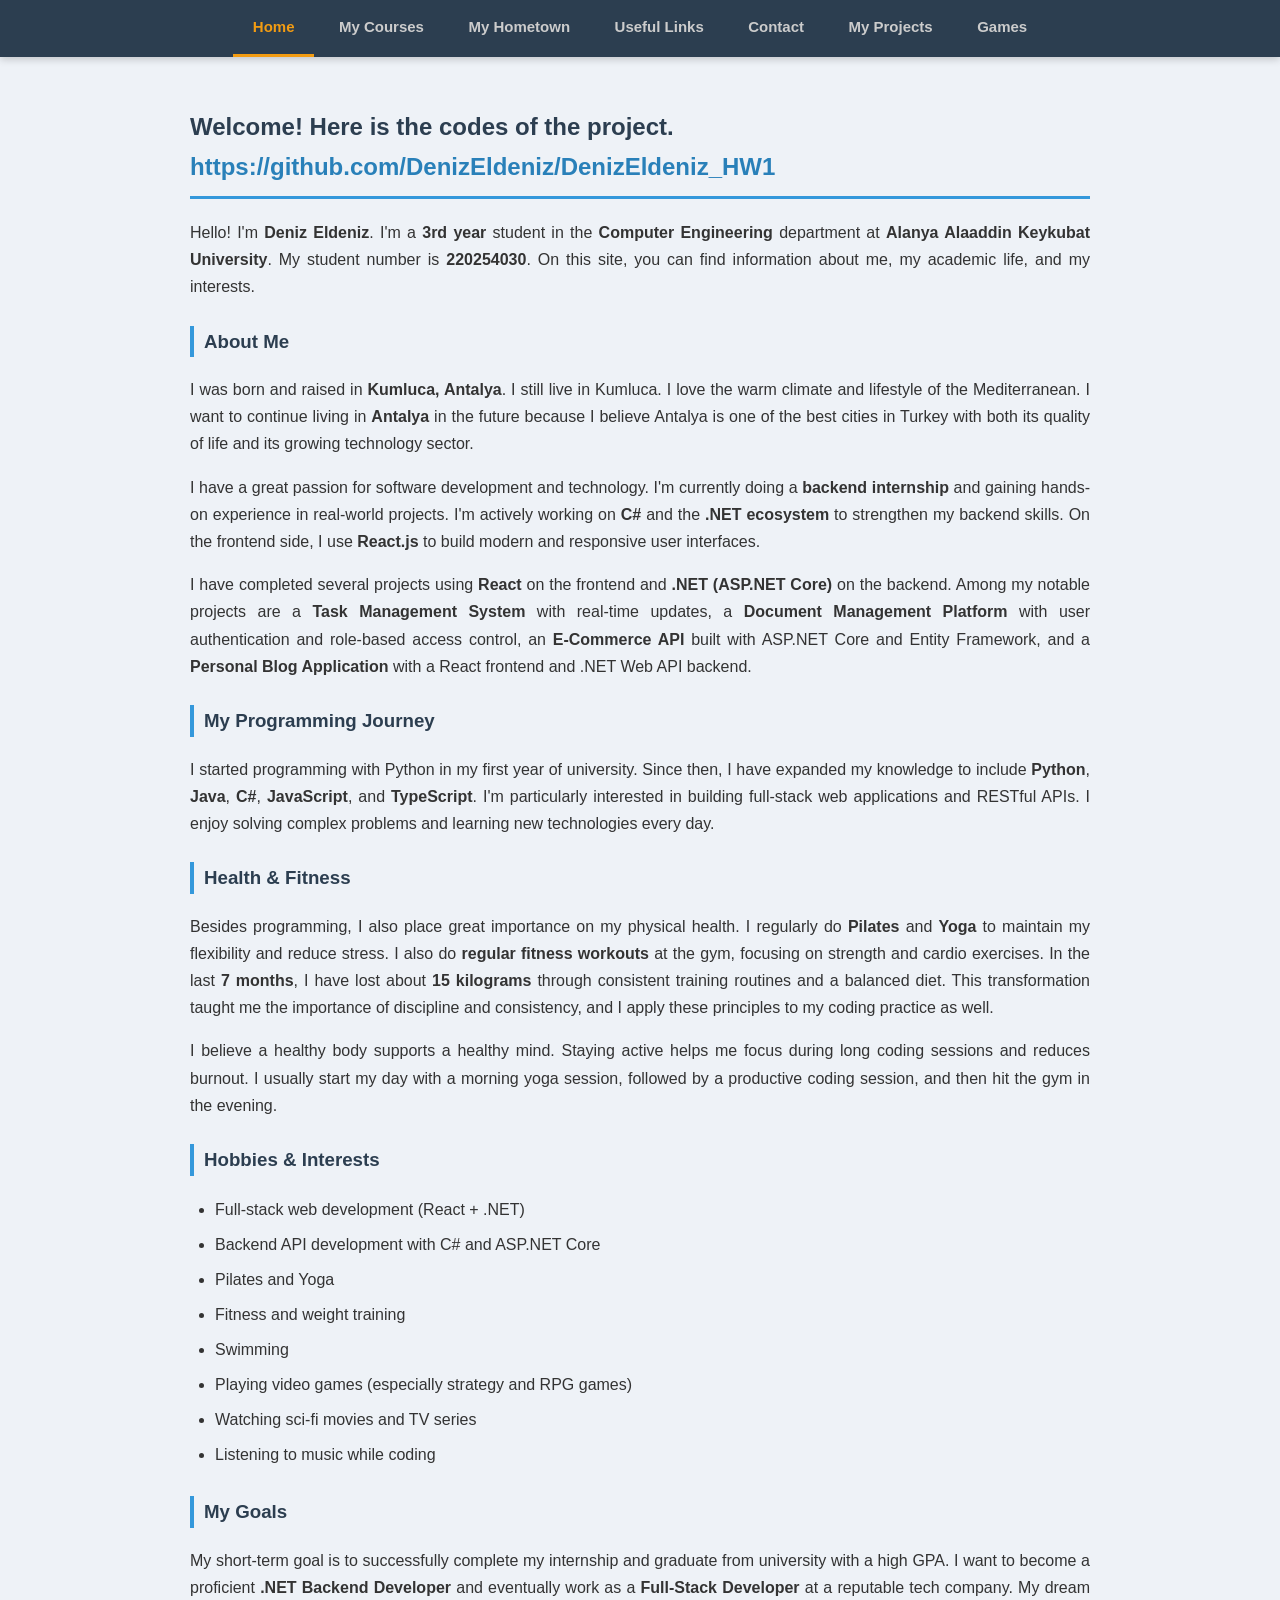
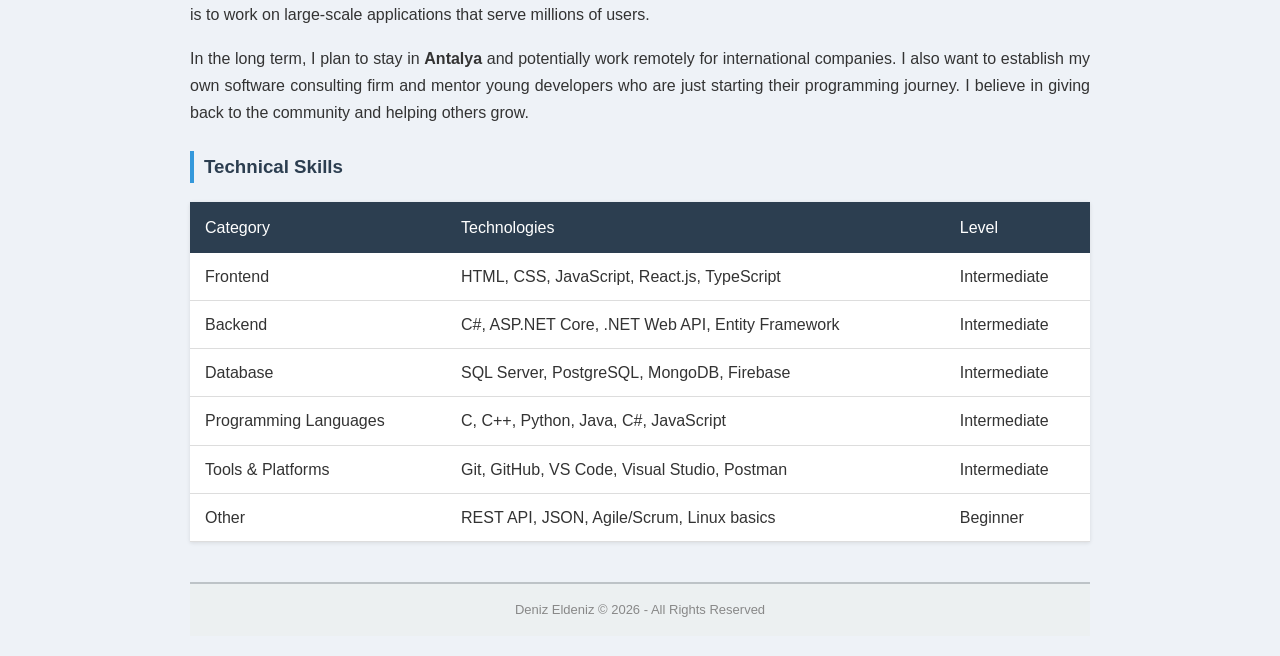
<file: index.htm>
<!DOCTYPE html>
<html lang="en">

<head>
    <meta charset="UTF-8">
    <title>Deniz Eldeniz</title>
    <link rel="stylesheet" href="style.css">
</head>

<body>

    <!-- Navigation Menu -->
    <div class="nav">
        <span class="active">Home</span>
        <a href="courses.htm">My Courses</a>
        <a href="myhometown.htm">My Hometown</a>
        <a href="usefullinks.htm">Useful Links</a>
        <a href="contactme.htm">Contact</a>
        <a href="projects.htm">My Projects</a>
        <a href="games.htm">Games</a>
    </div>

    <div class="container">

        <h2>Welcome! Here is the codes of the project. <a href="https://github.com/DenizEldeniz/DenizEldeniz_HW1" target="_blank">https://github.com/DenizEldeniz/DenizEldeniz_HW1</a> </h2>

        <p>
            Hello! I'm <b>Deniz Eldeniz</b>. I'm a <b>3rd year</b> student in the
            <b>Computer Engineering</b> department at <b>Alanya Alaaddin Keykubat University</b>.
            My student number is <b>220254030</b>.
            On this site, you can find information about me, my academic life, and my interests.
        </p>

        <h3>About Me</h3>
        <p>
            I was born and raised in <b>Kumluca, Antalya</b>. I still live in Kumluca.
            I love the warm climate and lifestyle of the Mediterranean. I want to continue
            living in <b>Antalya</b> in the future because I believe Antalya is one of the best
            cities in Turkey with both its quality of life and its growing technology sector.
        </p>
        <p>
            I have a great passion for software development and technology. I'm currently doing a
            <b>backend internship</b> and gaining hands-on experience in real-world projects. I'm
            actively working on <b>C#</b> and the <b>.NET ecosystem</b> to strengthen my backend skills.
            On the frontend side, I use <b>React.js</b> to build modern and responsive user interfaces.
        </p>
        <p>
            I have completed several projects using <b>React</b> on the frontend and <b>.NET (ASP.NET Core)</b>
            on the backend. Among my notable projects are a <b>Task Management System</b> with real-time updates,
            a <b>Document Management Platform</b> with user authentication and role-based access control,
            an <b>E-Commerce API</b> built with ASP.NET Core and Entity Framework, and
            a <b>Personal Blog Application</b> with a React frontend and .NET Web API backend.
        </p>

        <h3>My Programming Journey</h3>
        <p>
            I started programming with Python in my first year of university. Since then,
            I have expanded my knowledge to include <b>Python</b>, <b>Java</b>, <b>C#</b>,
            <b>JavaScript</b>, and <b>TypeScript</b>. I'm particularly interested in building
            full-stack web applications and RESTful APIs. I enjoy solving complex problems and
            learning new technologies every day.
        </p>

        <h3>Health & Fitness</h3>
        <p>
            Besides programming, I also place great importance on my physical health. I regularly
            do <b>Pilates</b> and <b>Yoga</b> to maintain my flexibility and reduce stress. I also
            do <b>regular fitness workouts</b> at the gym, focusing on strength and cardio exercises.
            In the last <b>7 months</b>, I have lost about <b>15 kilograms</b> through consistent
            training routines and a balanced diet. This transformation taught me the importance of
            discipline and consistency, and I apply these principles to my coding practice as well.
        </p>
        <p>
            I believe a healthy body supports a healthy mind. Staying active helps me focus during
            long coding sessions and reduces burnout. I usually start my day with a morning yoga
            session, followed by a productive coding session, and then hit the gym in the evening.
        </p>

        <h3>Hobbies & Interests</h3>
        <ul>
            <li>Full-stack web development (React + .NET)</li>
            <li>Backend API development with C# and ASP.NET Core</li>
            <li>Pilates and Yoga</li>
            <li>Fitness and weight training</li>
            <li>Swimming</li>
            <li>Playing video games (especially strategy and RPG games)</li>
            <li>Watching sci-fi movies and TV series</li>
            <li>Listening to music while coding</li>
        </ul>

        <h3>My Goals</h3>
        <p>
            My short-term goal is to successfully complete my internship and graduate from
            university with a high GPA. I want to become a proficient <b>.NET Backend Developer</b>
            and eventually work as a <b>Full-Stack Developer</b> at a reputable tech company. My dream
            is to work on large-scale applications that serve millions of users.
        </p>
        <p>
            In the long term, I plan to stay in <b>Antalya</b> and potentially work remotely for
            international companies. I also want to establish my own software consulting firm and
            mentor young developers who are just starting their programming journey. I believe in
            giving back to the community and helping others grow.
        </p>

        <h3>Technical Skills</h3>
        <table>
            <tr>
                <th>Category</th>
                <th>Technologies</th>
                <th>Level</th>
            </tr>
            <tr>
                <td>Frontend</td>
                <td>HTML, CSS, JavaScript, React.js, TypeScript</td>
                <td>Intermediate</td>
            </tr>
            <tr>
                <td>Backend</td>
                <td>C#, ASP.NET Core, .NET Web API, Entity Framework</td>
                <td>Intermediate</td>
            </tr>
            <tr>
                <td>Database</td>
                <td>SQL Server, PostgreSQL, MongoDB, Firebase</td>
                <td>Intermediate</td>
            </tr>
            <tr>
                <td>Programming Languages</td>
                <td>C, C++, Python, Java, C#, JavaScript</td>
                <td>Intermediate</td>
            </tr>
            <tr>
                <td>Tools & Platforms</td>
                <td>Git, GitHub, VS Code, Visual Studio, Postman</td>
                <td>Intermediate</td>
            </tr>
            <tr>
                <td>Other</td>
                <td>REST API, JSON, Agile/Scrum, Linux basics</td>
                <td>Beginner</td>
            </tr>
        </table>

        <div class="footer">Deniz Eldeniz &copy; 2026 - All Rights Reserved</div>

    </div>

</body>

</html>
</file>
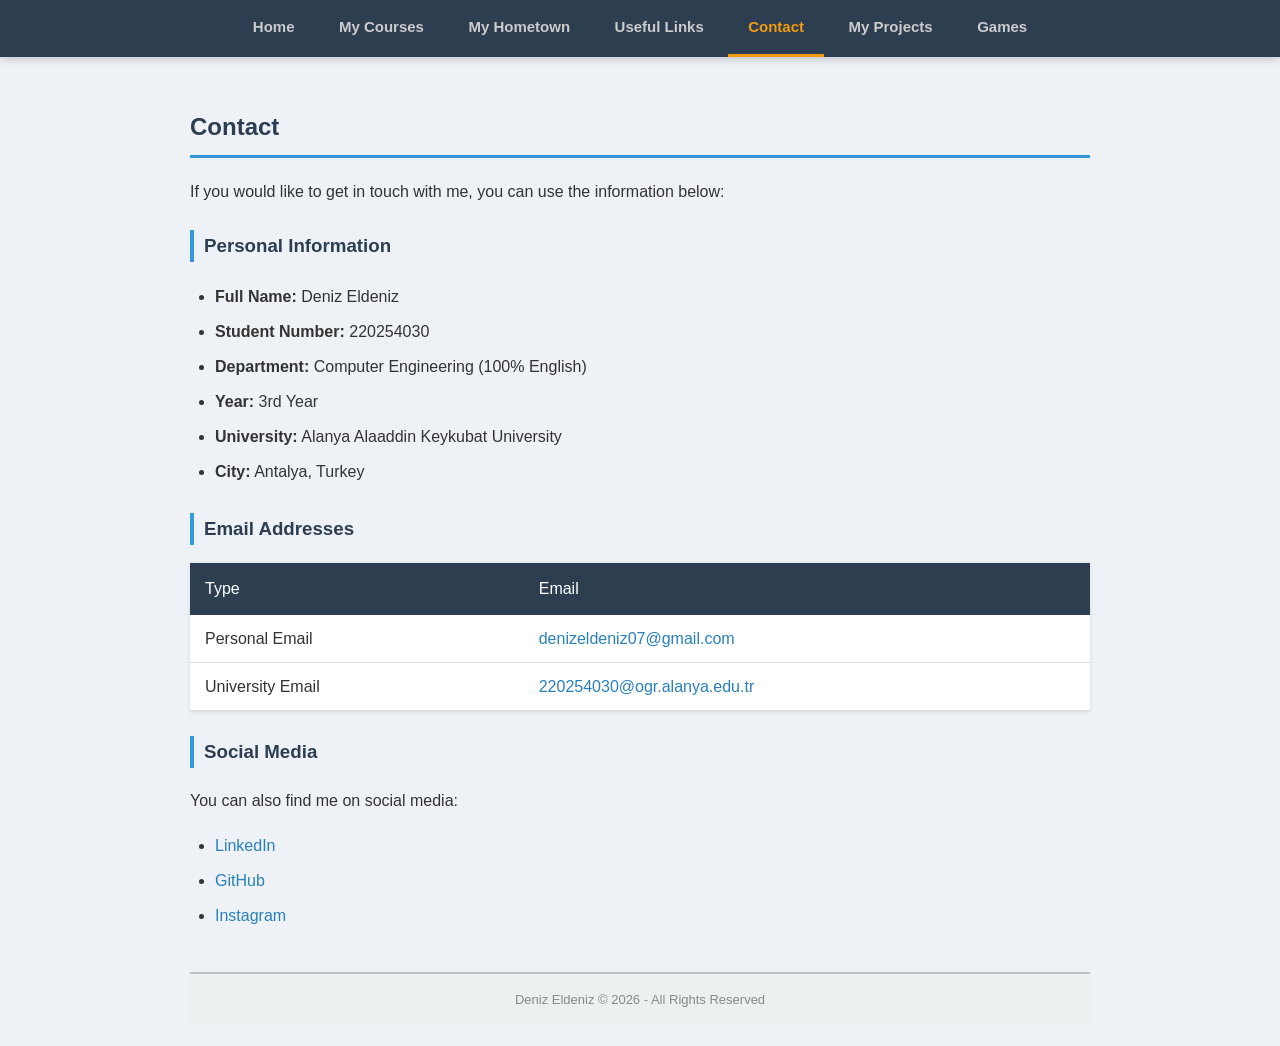
<file: contactme.htm>
<!DOCTYPE html>
<html lang="en">

<head>
    <meta charset="UTF-8">
    <title>Deniz Eldeniz - Personal Website</title>
    <link rel="stylesheet" href="style.css">
</head>

<body>

    <!-- Navigation Menu -->
    <div class="nav">
        <a href="index.htm">Home</a>
        <a href="courses.htm">My Courses</a>
        <a href="myhometown.htm">My Hometown</a>
        <a href="usefullinks.htm">Useful Links</a>
        <span class="active">Contact</span>
        <a href="projects.htm">My Projects</a>
        <a href="games.htm">Games</a>
    </div>

    <div class="container">

        <h2>Contact</h2>

        <p>If you would like to get in touch with me, you can use the information below:</p>
        <h3>Personal Information</h3>
        <ul>
            <li><b>Full Name:</b> Deniz Eldeniz</li>
            <li><b>Student Number:</b> 220254030</li>
            <li><b>Department:</b> Computer Engineering (100% English)</li>
            <li><b>Year:</b> 3rd Year</li>
            <li><b>University:</b> Alanya Alaaddin Keykubat University</li>
            <li><b>City:</b> Antalya, Turkey</li>
        </ul>

        <h3>Email Addresses</h3>
        <table>
            <tr>
                <th>Type</th>
                <th>Email</th>
            </tr>
            <tr>
                <td>Personal Email</td>
                <td><a href="mailto:denizeldeniz07@gmail.com">denizeldeniz07@gmail.com</a></td>
            </tr>
            <tr>
                <td>University Email</td>
                <td><a href="mailto:220254030@ogr.alanya.edu.tr">220254030@ogr.alanya.edu.tr</a></td>
            </tr>
        </table>


        <h3>Social Media</h3>
        <p>You can also find me on social media:</p>
        <ul>
            <li><a href="https://www.linkedin.com/in/denizeldeniz/" target="_blank">LinkedIn</a></li>
            <li><a href="https://github.com/DenizEldeniz" target="_blank">GitHub</a></li>
            <li><a href="https://www.instagram.com/deldenizx/" target="_blank">Instagram</a></li>
        </ul>

        <div class="footer">Deniz Eldeniz &copy; 2026 - All Rights Reserved</div>

    </div>

</body>

</html>
</file>
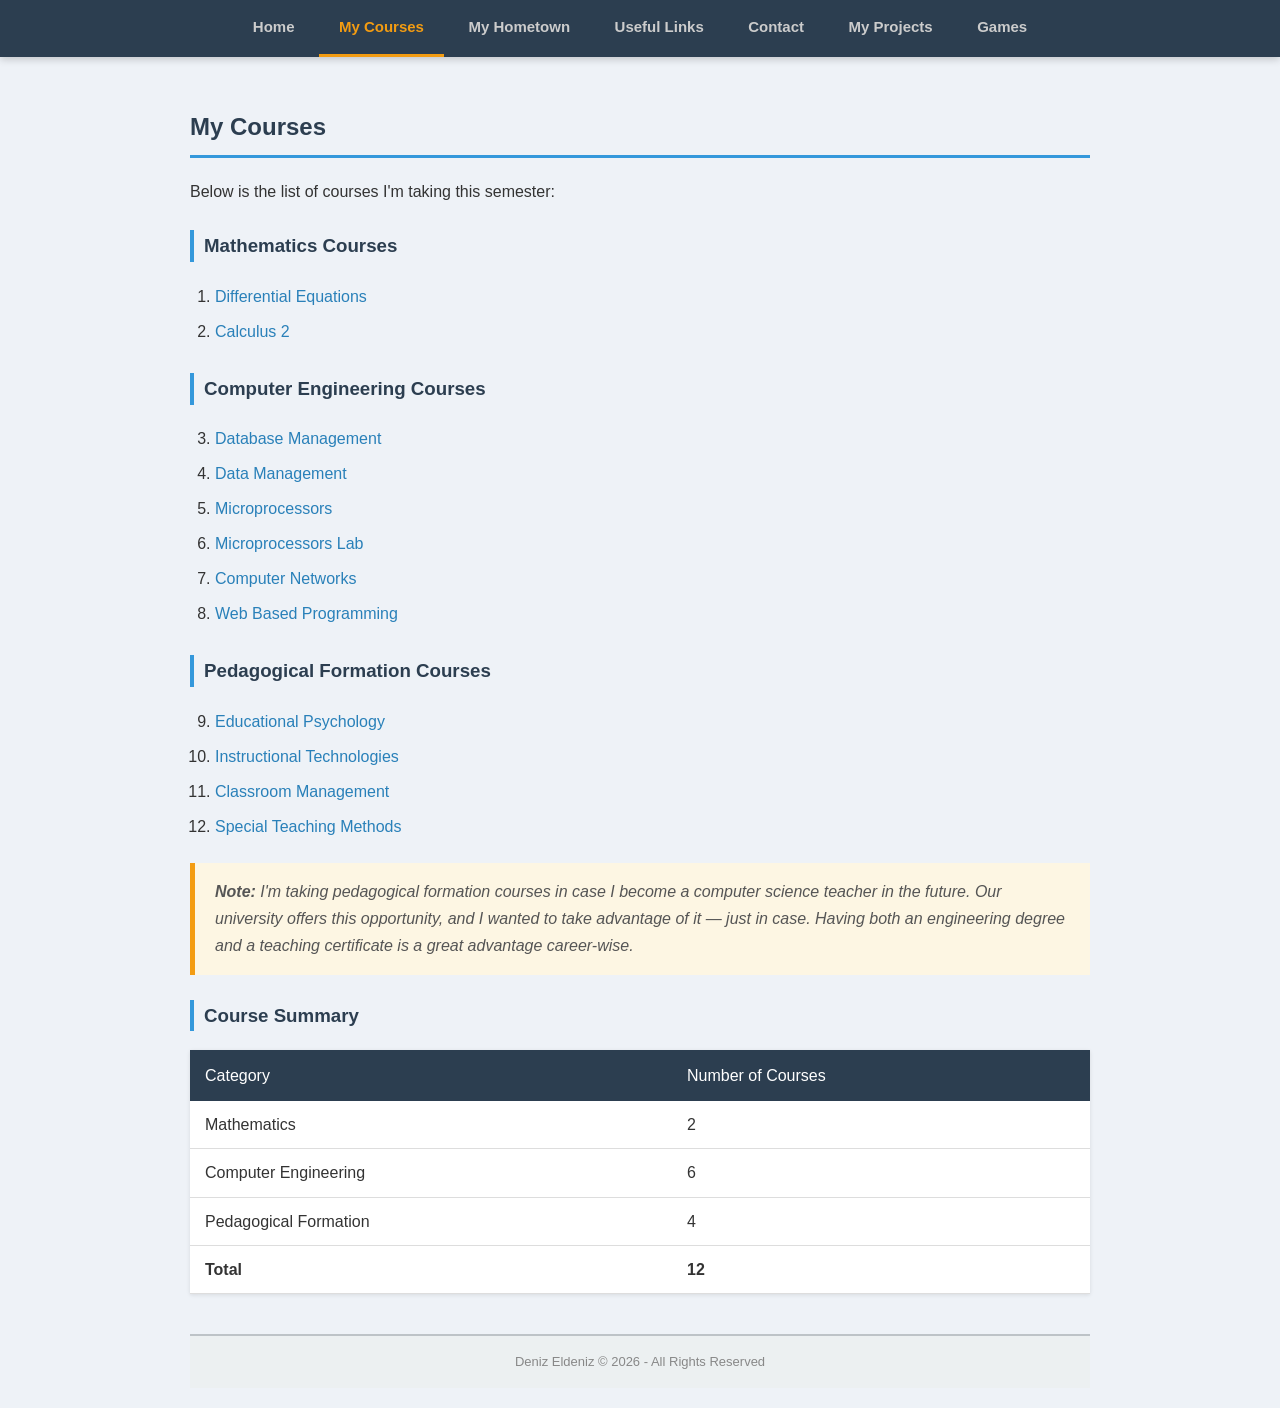
<file: courses.htm>
<!DOCTYPE html>
<html lang="en">

<head>
    <meta charset="UTF-8">
    <title>Deniz Eldeniz - Personal Website</title>
    <link rel="stylesheet" href="style.css">
</head>

<body>

    <!-- Navigation Menu -->
    <div class="nav">
        <a href="index.htm">Home</a>
        <span class="active">My Courses</span>
        <a href="myhometown.htm">My Hometown</a>
        <a href="usefullinks.htm">Useful Links</a>
        <a href="contactme.htm">Contact</a>
        <a href="projects.htm">My Projects</a>
        <a href="games.htm">Games</a>
    </div>

    <div class="container">

        <h2>My Courses</h2>

        <p>Below is the list of courses I'm taking this semester:</p>

        <h3>Mathematics Courses</h3>
        <ol>
            <li>
                <a href="https://en.wikipedia.org/wiki/Differential_equation" target="_blank">
                    Differential Equations
                </a>
            </li>
            <li>
                <a href="https://en.wikipedia.org/wiki/Calculus" target="_blank">
                    Calculus 2
                </a>
            </li>
        </ol>

        <h3>Computer Engineering Courses</h3>
        <ol start="3">
            <li>
                <a href="https://en.wikipedia.org/wiki/Database" target="_blank">
                    Database Management
                </a>
            </li>
            <li>
                <a href="https://en.wikipedia.org/wiki/Data_management" target="_blank">
                    Data Management
                </a>
            </li>
            <li>
                <a href="https://en.wikipedia.org/wiki/Microprocessor" target="_blank">
                    Microprocessors
                </a>
            </li>
            <li>
                <a href="https://en.wikipedia.org/wiki/Microprocessor" target="_blank">
                    Microprocessors Lab
                </a>
            </li>
            <li>
                <a href="https://en.wikipedia.org/wiki/Computer_network" target="_blank">
                    Computer Networks
                </a>
            </li>
            <li>
                <a href="https://en.wikipedia.org/wiki/Web_development" target="_blank">
                    Web Based Programming
                </a>
            </li>
        </ol>

        <h3>Pedagogical Formation Courses</h3>
        <ol start="9">
            <li>
                <a href="https://en.wikipedia.org/wiki/Educational_psychology" target="_blank">
                    Educational Psychology
                </a>
            </li>
            <li>
                <a href="https://en.wikipedia.org/wiki/Educational_technology" target="_blank">
                    Instructional Technologies
                </a>
            </li>
            <li>
                <a href="https://en.wikipedia.org/wiki/Classroom_management" target="_blank">
                    Classroom Management
                </a>
            </li>
            <li>
                <a href="https://en.wikipedia.org/wiki/Teaching_method" target="_blank">
                    Special Teaching Methods
                </a>
            </li>
        </ol>

        <blockquote>
            <b>Note:</b> I'm taking pedagogical formation courses in case I become a computer science
            teacher in the future. Our university offers this opportunity, and I wanted to take
            advantage of it — just in case. Having both an engineering degree and a teaching
            certificate is a great advantage career-wise.
        </blockquote>

        <h3>Course Summary</h3>
        <table>
            <tr>
                <th>Category</th>
                <th>Number of Courses</th>
            </tr>
            <tr>
                <td>Mathematics</td>
                <td>2</td>
            </tr>
            <tr>
                <td>Computer Engineering</td>
                <td>6</td>
            </tr>
            <tr>
                <td>Pedagogical Formation</td>
                <td>4</td>
            </tr>
            <tr>
                <td><b>Total</b></td>
                <td><b>12</b></td>
            </tr>
        </table>

        <div class="footer">Deniz Eldeniz &copy; 2026 - All Rights Reserved</div>

    </div>

</body>

</html>
</file>
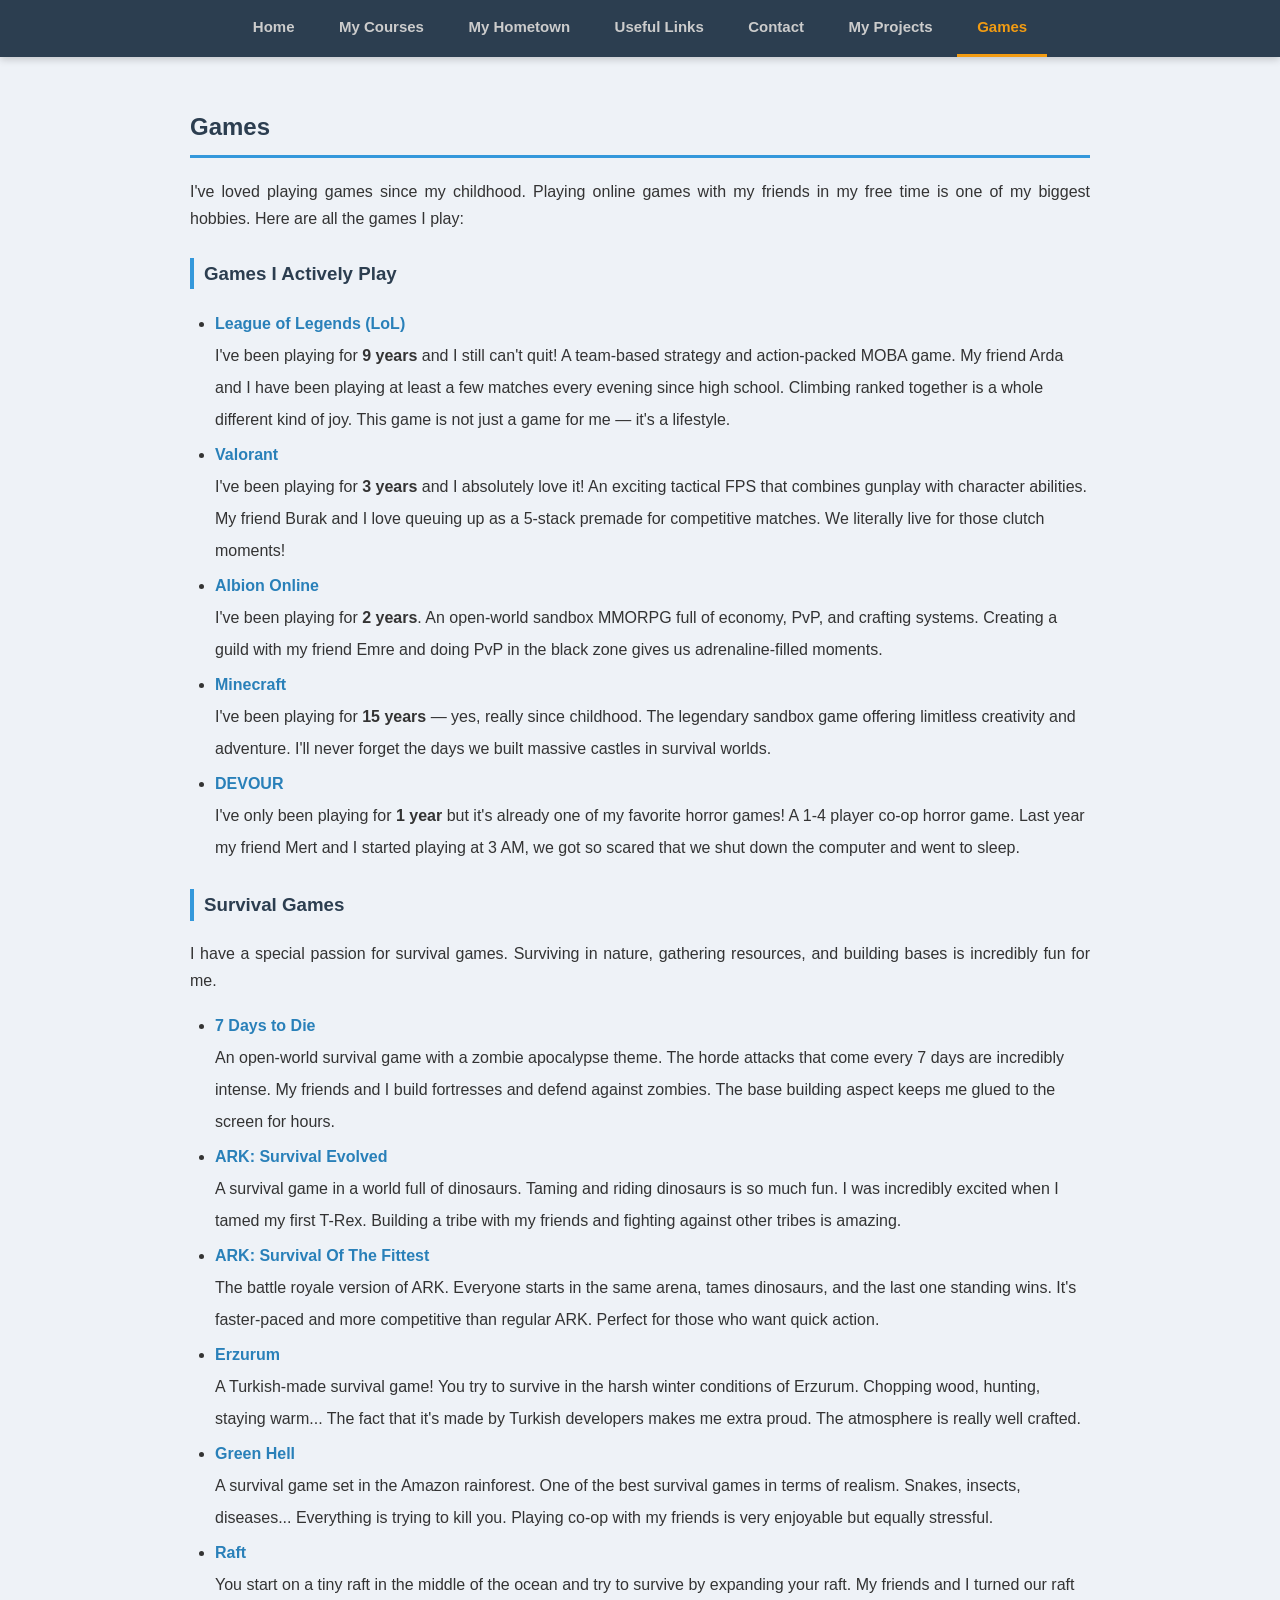
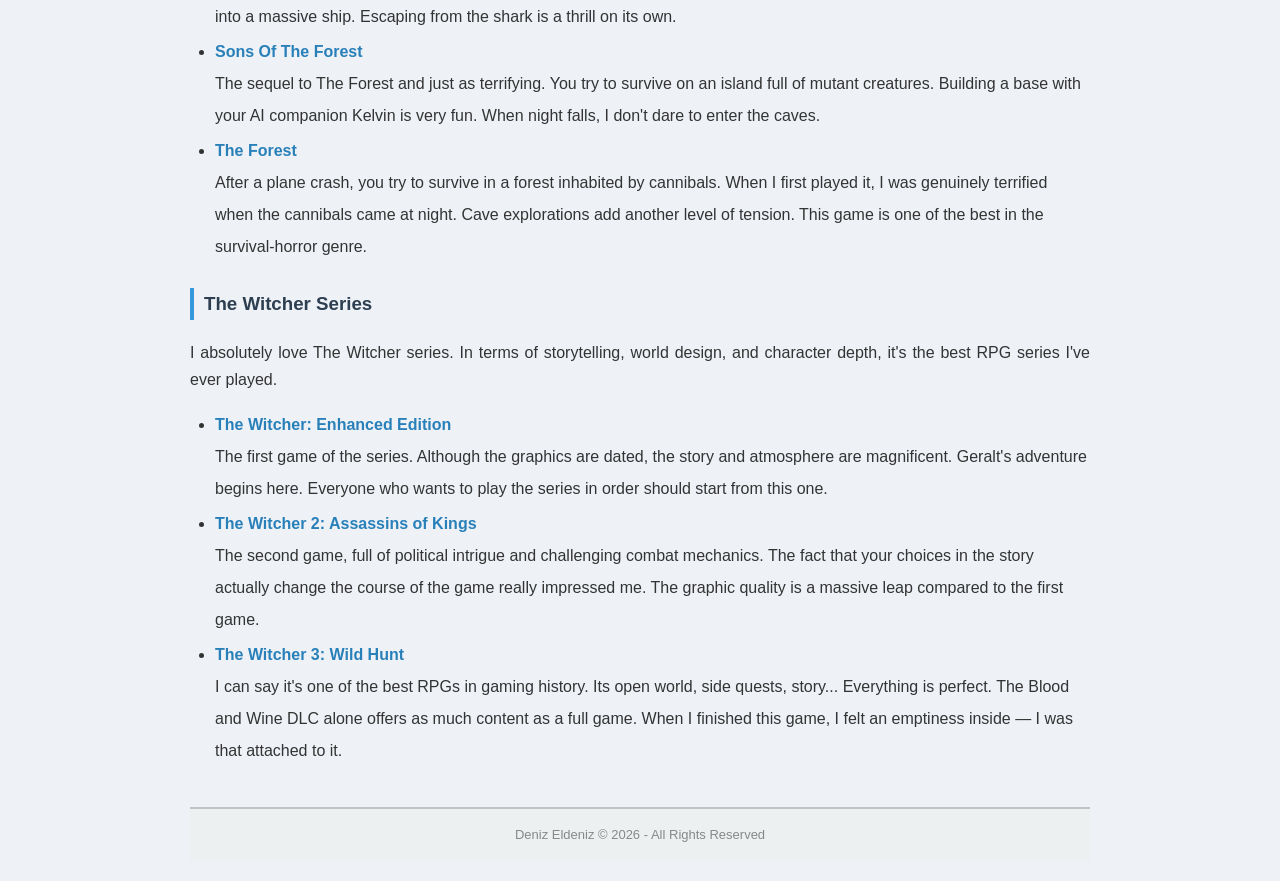
<file: games.htm>
<!DOCTYPE html>
<html lang="en">

<head>
    <meta charset="UTF-8">
    <title>Deniz Eldeniz - Personal Website</title>
    <link rel="stylesheet" href="style.css">
</head>

<body>

    <!-- Navigation Menu -->
    <div class="nav">
        <a href="index.htm">Home</a>
        <a href="courses.htm">My Courses</a>
        <a href="myhometown.htm">My Hometown</a>
        <a href="usefullinks.htm">Useful Links</a>
        <a href="contactme.htm">Contact</a>
        <a href="projects.htm">My Projects</a>
        <span class="active">Games</span>
    </div>

    <div class="container">

        <h2>Games</h2>

        <p>
            I've loved playing games since my childhood. Playing online games with my friends in my free time
            is one of my biggest hobbies. Here are all the games I play:
        </p>

        <h3>Games I Actively Play</h3>

        <ul>
            <li>
                <a href="https://www.leagueoflegends.com" target="_blank"><b>League of Legends (LoL)</b></a>
                <br>I've been playing for <strong>9 years</strong> and I still can't quit! A team-based strategy
                and action-packed MOBA game. My friend Arda and I have been playing at least a few matches every
                evening since high school. Climbing ranked together is a whole different kind of joy. This game
                is not just a game for me — it's a lifestyle.
            </li>
            <li>
                <a href="https://playvalorant.com" target="_blank"><b>Valorant</b></a>
                <br>I've been playing for <strong>3 years</strong> and I absolutely love it! An exciting tactical
                FPS that combines gunplay with character abilities. My friend Burak and I love queuing up as a
                5-stack premade for competitive matches. We literally live for those clutch moments!
            </li>
            <li>
                <a href="https://store.steampowered.com/app/761890/Albion_Online/" target="_blank"><b>Albion
                        Online</b></a>
                <br>I've been playing for <strong>2 years</strong>. An open-world sandbox MMORPG full of economy,
                PvP, and crafting systems. Creating a guild with my friend Emre and doing PvP in the black zone
                gives us adrenaline-filled moments.
            </li>
            <li>
                <a href="https://www.minecraft.net" target="_blank"><b>Minecraft</b></a>
                <br>I've been playing for <strong>15 years</strong> — yes, really since childhood. The legendary
                sandbox game offering limitless creativity and adventure. I'll never forget the days we built
                massive castles in survival worlds.
            </li>
            <li>
                <a href="https://store.steampowered.com/app/1274570/DEVOUR/" target="_blank"><b>DEVOUR</b></a>
                <br>I've only been playing for <strong>1 year</strong> but it's already one of my favorite horror
                games! A 1-4 player co-op horror game. Last year my friend Mert and I started playing at 3 AM,
                we got so scared that we shut down the computer and went to sleep.
            </li>
        </ul>

        <h3>Survival Games</h3>

        <p>I have a special passion for survival games. Surviving in nature, gathering resources, and building
            bases is incredibly fun for me.</p>

        <ul>
            <li>
                <a href="https://store.steampowered.com/app/251570/7_Days_to_Die/" target="_blank"><b>7 Days to
                        Die</b></a>
                <br>An open-world survival game with a zombie apocalypse theme. The horde attacks that come every
                7 days are incredibly intense. My friends and I build fortresses and defend against zombies.
                The base building aspect keeps me glued to the screen for hours.
            </li>
            <li>
                <a href="https://store.steampowered.com/app/346110/ARK_Survival_Evolved/" target="_blank"><b>ARK:
                        Survival Evolved</b></a>
                <br>A survival game in a world full of dinosaurs. Taming and riding dinosaurs is so much fun.
                I was incredibly excited when I tamed my first T-Rex. Building a tribe with my friends and
                fighting against other tribes is amazing.
            </li>
            <li>
                <a href="https://store.steampowered.com/app/407530/ARK_Survival_Of_The_Fittest/" target="_blank"><b>ARK:
                        Survival Of The Fittest</b></a>
                <br>The battle royale version of ARK. Everyone starts in the same arena, tames dinosaurs, and
                the last one standing wins. It's faster-paced and more competitive than regular ARK. Perfect for
                those who want quick action.
            </li>
            <li>
                <a href="https://store.steampowered.com/app/747660/Erzurum/" target="_blank"><b>Erzurum</b></a>
                <br>A Turkish-made survival game! You try to survive in the harsh winter conditions of Erzurum.
                Chopping wood, hunting, staying warm... The fact that it's made by Turkish developers makes me
                extra proud. The atmosphere is really well crafted.
            </li>
            <li>
                <a href="https://store.steampowered.com/app/815370/Green_Hell/" target="_blank"><b>Green Hell</b></a>
                <br>A survival game set in the Amazon rainforest. One of the best survival games in terms of
                realism. Snakes, insects, diseases... Everything is trying to kill you. Playing co-op with my
                friends is very enjoyable but equally stressful.
            </li>
            <li>
                <a href="https://store.steampowered.com/app/648800/Raft/" target="_blank"><b>Raft</b></a>
                <br>You start on a tiny raft in the middle of the ocean and try to survive by expanding your raft.
                My friends and I turned our raft into a massive ship. Escaping from the shark is a thrill on
                its own.
            </li>
            <li>
                <a href="https://store.steampowered.com/app/1326470/Sons_Of_The_Forest/" target="_blank"><b>Sons Of The
                        Forest</b></a>
                <br>The sequel to The Forest and just as terrifying. You try to survive on an island full of
                mutant creatures. Building a base with your AI companion Kelvin is very fun. When night falls,
                I don't dare to enter the caves.
            </li>
            <li>
                <a href="https://store.steampowered.com/app/242760/The_Forest/" target="_blank"><b>The Forest</b></a>
                <br>After a plane crash, you try to survive in a forest inhabited by cannibals. When I first
                played it, I was genuinely terrified when the cannibals came at night. Cave explorations add
                another level of tension. This game is one of the best in the survival-horror genre.
            </li>
        </ul>

        <h3>The Witcher Series</h3>

        <p>I absolutely love The Witcher series. In terms of storytelling, world design, and character depth,
            it's the best RPG series I've ever played.</p>

        <ul>
            <li>
                <a href="https://store.steampowered.com/app/20900/The_Witcher_Enhanced_Edition/" target="_blank"><b>The
                        Witcher: Enhanced Edition</b></a>
                <br>The first game of the series. Although the graphics are dated, the story and atmosphere are
                magnificent. Geralt's adventure begins here. Everyone who wants to play the series in order
                should start from this one.
            </li>
            <li>
                <a href="https://store.steampowered.com/app/20920/The_Witcher_2_Assassins_of_Kings/"
                    target="_blank"><b>The Witcher 2: Assassins of Kings</b></a>
                <br>The second game, full of political intrigue and challenging combat mechanics. The fact that
                your choices in the story actually change the course of the game really impressed me. The graphic
                quality is a massive leap compared to the first game.
            </li>
            <li>
                <a href="https://store.steampowered.com/app/292030/The_Witcher_3_Wild_Hunt/" target="_blank"><b>The
                        Witcher 3: Wild Hunt</b></a>
                <br>I can say it's one of the best RPGs in gaming history. Its open world, side quests, story...
                Everything is perfect. The Blood and Wine DLC alone offers as much content as a full game. When I
                finished this game, I felt an emptiness inside — I was that attached to it.
            </li>
        </ul>

        <div class="footer">Deniz Eldeniz &copy; 2026 - All Rights Reserved</div>

    </div>

</body>

</html>
</file>
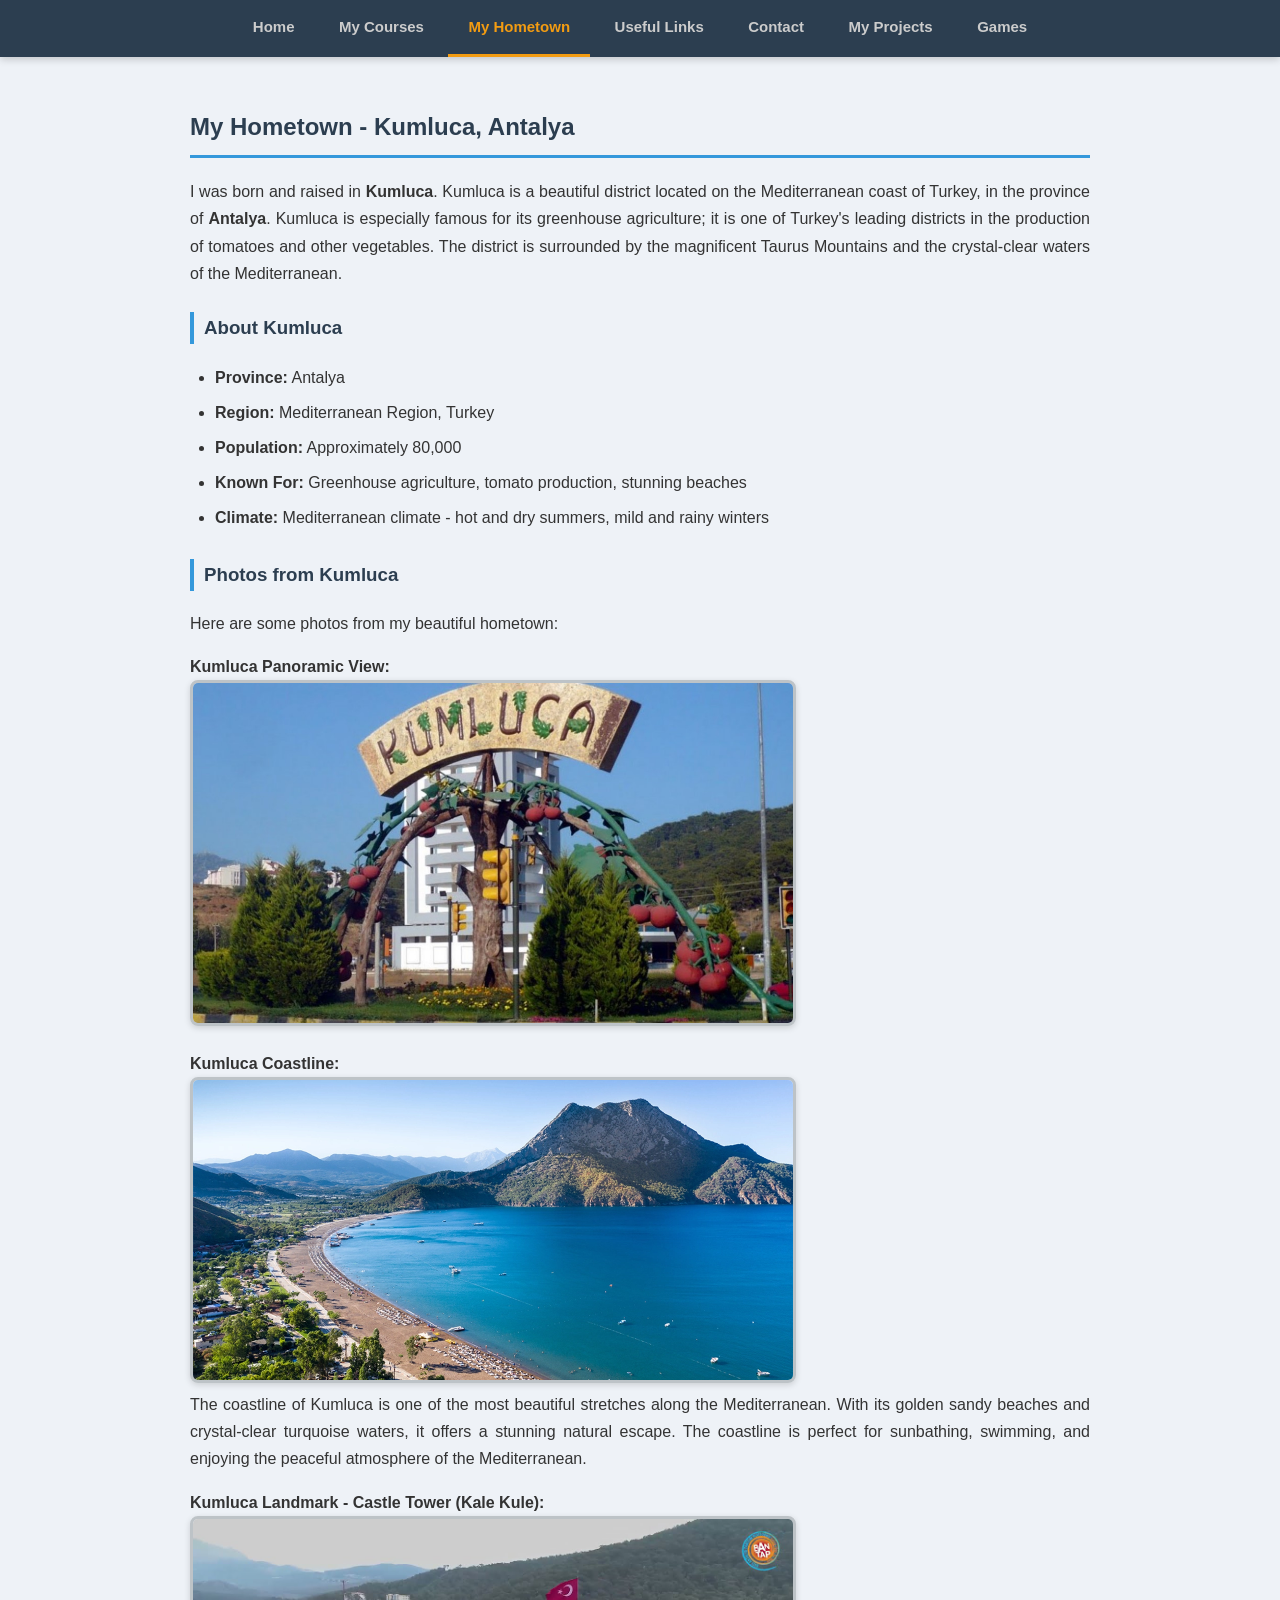
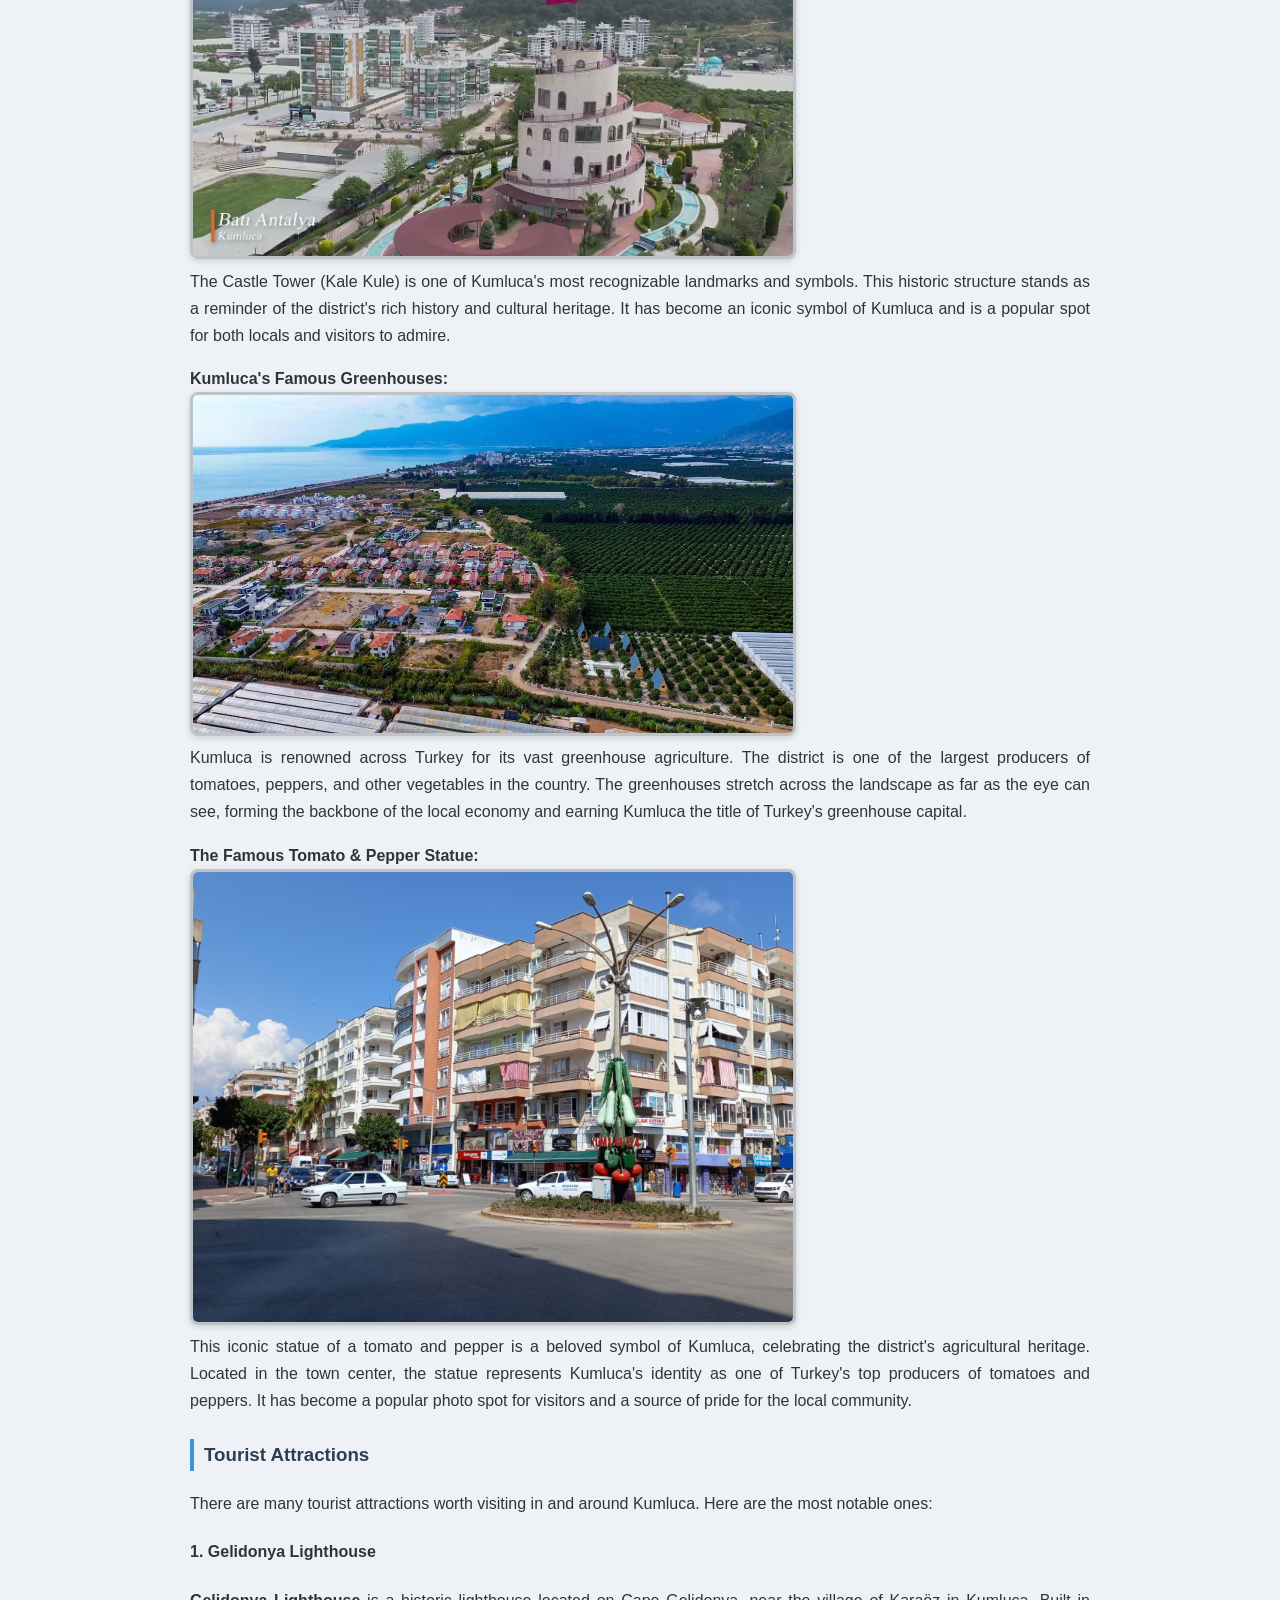
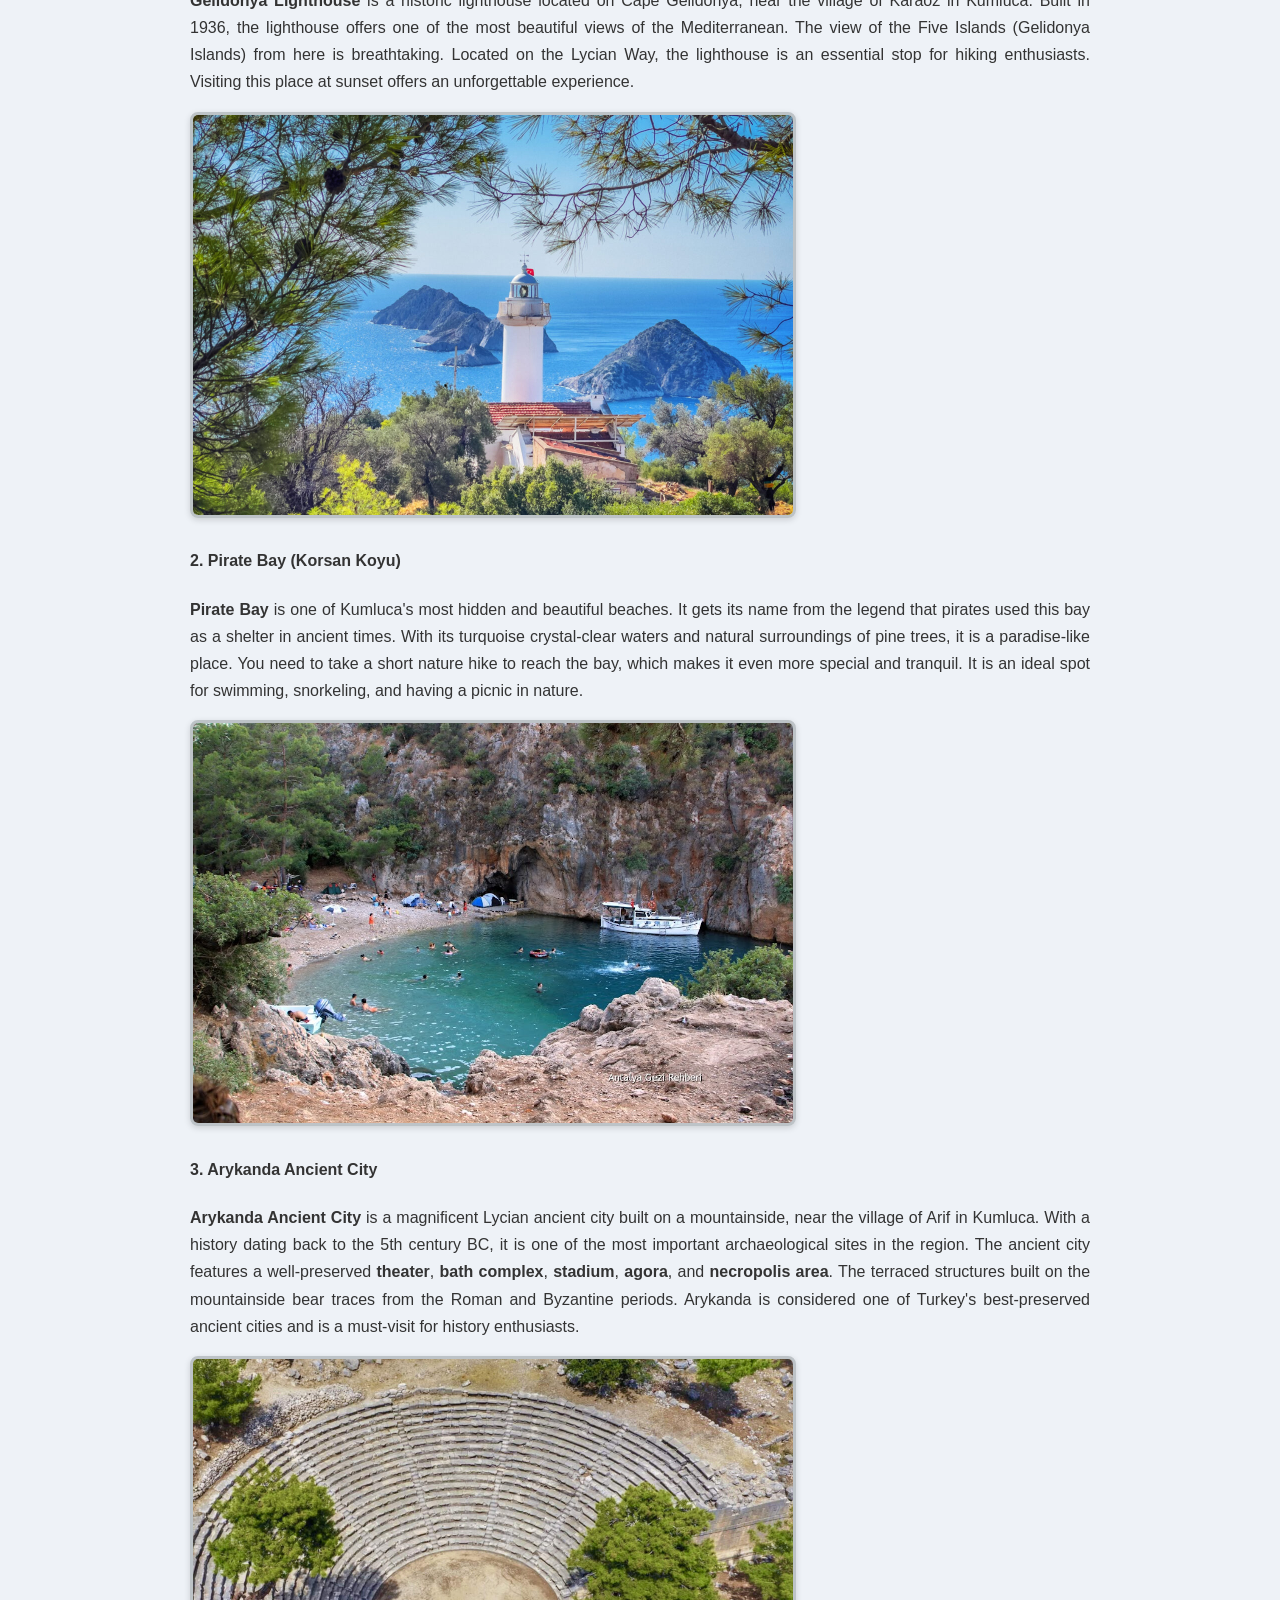
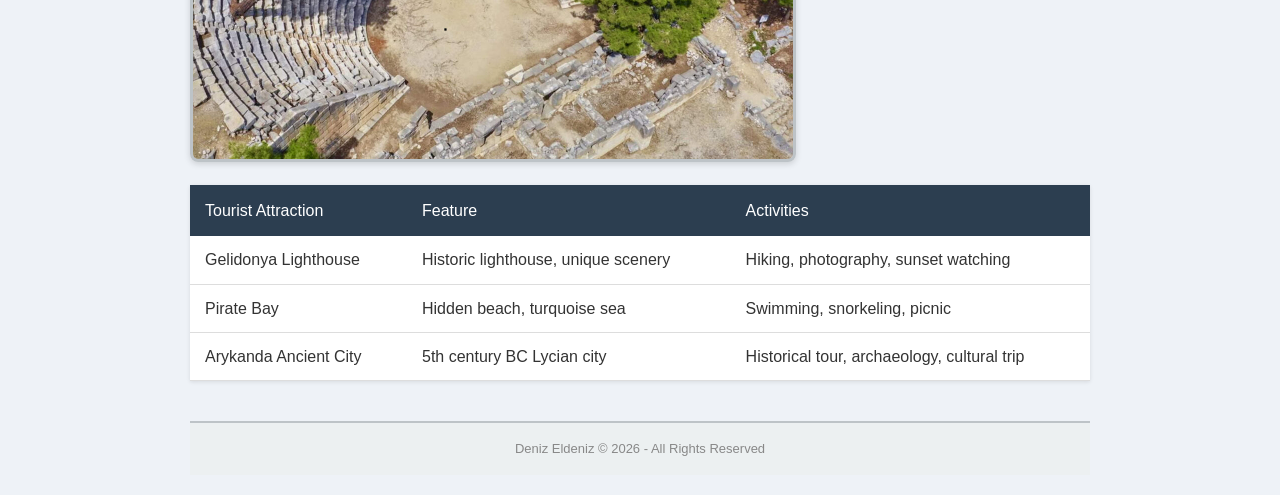
<file: myhometown.htm>
<!DOCTYPE html>
<html lang="en">

<head>
    <meta charset="UTF-8">
    <title>Deniz Eldeniz - Personal Website</title>
    <link rel="stylesheet" href="style.css">
</head>

<body>

    <!-- Navigation Menu -->
    <div class="nav">
        <a href="index.htm">Home</a>
        <a href="courses.htm">My Courses</a>
        <span class="active">My Hometown</span>
        <a href="usefullinks.htm">Useful Links</a>
        <a href="contactme.htm">Contact</a>
        <a href="projects.htm">My Projects</a>
        <a href="games.htm">Games</a>
    </div>

    <div class="container">

        <h2>My Hometown - Kumluca, Antalya</h2>

        <p>
            I was born and raised in <b>Kumluca</b>. Kumluca is a beautiful district located on the
            Mediterranean coast of Turkey, in the province of <b>Antalya</b>. Kumluca is especially
            famous for its greenhouse agriculture; it is one of Turkey's leading districts in the
            production of tomatoes and other vegetables. The district is surrounded by the magnificent
            Taurus Mountains and the crystal-clear waters of the Mediterranean.
        </p>

        <h3>About Kumluca</h3>
        <ul>
            <li><b>Province:</b> Antalya</li>
            <li><b>Region:</b> Mediterranean Region, Turkey</li>
            <li><b>Population:</b> Approximately 80,000</li>
            <li><b>Known For:</b> Greenhouse agriculture, tomato production, stunning beaches</li>
            <li><b>Climate:</b> Mediterranean climate - hot and dry summers, mild and rainy winters</li>
        </ul>

        <h3>Photos from Kumluca</h3>

        <p>Here are some photos from my beautiful hometown:</p>

        <p>
            <b>Kumluca Panoramic View:</b><br>
            <img src="images/kumluca.jpg" alt="Kumluca Panoramic View" width="600">
        </p>

        <p>
            <b>Kumluca Coastline:</b><br>
            <img src="images/kumluca_sahili.webp" alt="Kumluca Coastline" width="600"><br>
            The coastline of Kumluca is one of the most beautiful stretches along the Mediterranean.
            With its golden sandy beaches and crystal-clear turquoise waters, it offers a stunning
            natural escape. The coastline is perfect for sunbathing, swimming, and enjoying the
            peaceful atmosphere of the Mediterranean.
        </p>

        <p>
            <b>Kumluca Landmark - Castle Tower (Kale Kule):</b><br>
            <img src="images/kumluca_simgesi_kalekule.jpg" alt="Kumluca Castle Tower Landmark" width="600"><br>
            The Castle Tower (Kale Kule) is one of Kumluca's most recognizable landmarks and symbols.
            This historic structure stands as a reminder of the district's rich history and cultural
            heritage. It has become an iconic symbol of Kumluca and is a popular spot for both
            locals and visitors to admire.
        </p>

        <p>
            <b>Kumluca's Famous Greenhouses:</b><br>
            <img src="images/seralari_ile_unlu_kuluca.webp" alt="Kumluca Famous Greenhouses" width="600"><br>
            Kumluca is renowned across Turkey for its vast greenhouse agriculture. The district is
            one of the largest producers of tomatoes, peppers, and other vegetables in the country.
            The greenhouses stretch across the landscape as far as the eye can see, forming the
            backbone of the local economy and earning Kumluca the title of Turkey's greenhouse capital.
        </p>

        <p>
            <b>The Famous Tomato & Pepper Statue:</b><br>
            <img src="images/unlu_domatesbiber_heykeli.jpg" alt="Famous Tomato and Pepper Statue" width="600"><br>
            This iconic statue of a tomato and pepper is a beloved symbol of Kumluca, celebrating
            the district's agricultural heritage. Located in the town center, the statue represents
            Kumluca's identity as one of Turkey's top producers of tomatoes and peppers. It has
            become a popular photo spot for visitors and a source of pride for the local community.
        </p>

        <h3>Tourist Attractions</h3>

        <p>There are many tourist attractions worth visiting in and around Kumluca. Here are the most notable ones:</p>

        <h4>1. Gelidonya Lighthouse</h4>
        <p>
            <b>Gelidonya Lighthouse</b> is a historic lighthouse located on Cape Gelidonya, near the
            village of Karaöz in Kumluca. Built in 1936, the lighthouse offers one of the most
            beautiful views of the Mediterranean. The view of the Five Islands (Gelidonya Islands)
            from here is breathtaking. Located on the Lycian Way, the lighthouse is an essential stop
            for hiking enthusiasts. Visiting this place at sunset offers an unforgettable experience.
        </p>
        <p>
            <img src="images/Gelidonya-feneri.jpg" alt="Gelidonya Lighthouse" width="600">
        </p>

        <h4>2. Pirate Bay (Korsan Koyu)</h4>
        <p>
            <b>Pirate Bay</b> is one of Kumluca's most hidden and beautiful beaches. It gets its name
            from the legend that pirates used this bay as a shelter in ancient times. With its
            turquoise crystal-clear waters and natural surroundings of pine trees, it is a paradise-like
            place. You need to take a short nature hike to reach the bay, which makes it even more
            special and tranquil. It is an ideal spot for swimming, snorkeling, and having a picnic
            in nature.
        </p>
        <p>
            <img src="images/korsan-koyu-karaoz-1.jpg" alt="Pirate Bay" width="600">
        </p>

        <h4>3. Arykanda Ancient City</h4>
        <p>
            <b>Arykanda Ancient City</b> is a magnificent Lycian ancient city built on a mountainside,
            near the village of Arif in Kumluca. With a history dating back to the 5th century BC,
            it is one of the most important archaeological sites in the region. The ancient city
            features a well-preserved <b>theater</b>, <b>bath complex</b>, <b>stadium</b>,
            <b>agora</b>, and <b>necropolis area</b>. The terraced structures built on the mountainside
            bear traces from the Roman and Byzantine periods. Arykanda is considered one of Turkey's
            best-preserved ancient cities and is a must-visit for history enthusiasts.
        </p>
        <p>
            <img src="images/Arykanda-Antik-Kenti-1-1200x800.jpg" alt="Arykanda Ancient City" width="600">
        </p>

        <table>
            <tr>
                <th>Tourist Attraction</th>
                <th>Feature</th>
                <th>Activities</th>
            </tr>
            <tr>
                <td>Gelidonya Lighthouse</td>
                <td>Historic lighthouse, unique scenery</td>
                <td>Hiking, photography, sunset watching</td>
            </tr>
            <tr>
                <td>Pirate Bay</td>
                <td>Hidden beach, turquoise sea</td>
                <td>Swimming, snorkeling, picnic</td>
            </tr>
            <tr>
                <td>Arykanda Ancient City</td>
                <td>5th century BC Lycian city</td>
                <td>Historical tour, archaeology, cultural trip</td>
            </tr>
        </table>

        <div class="footer">Deniz Eldeniz &copy; 2026 - All Rights Reserved</div>

    </div>

</body>

</html>
</file>
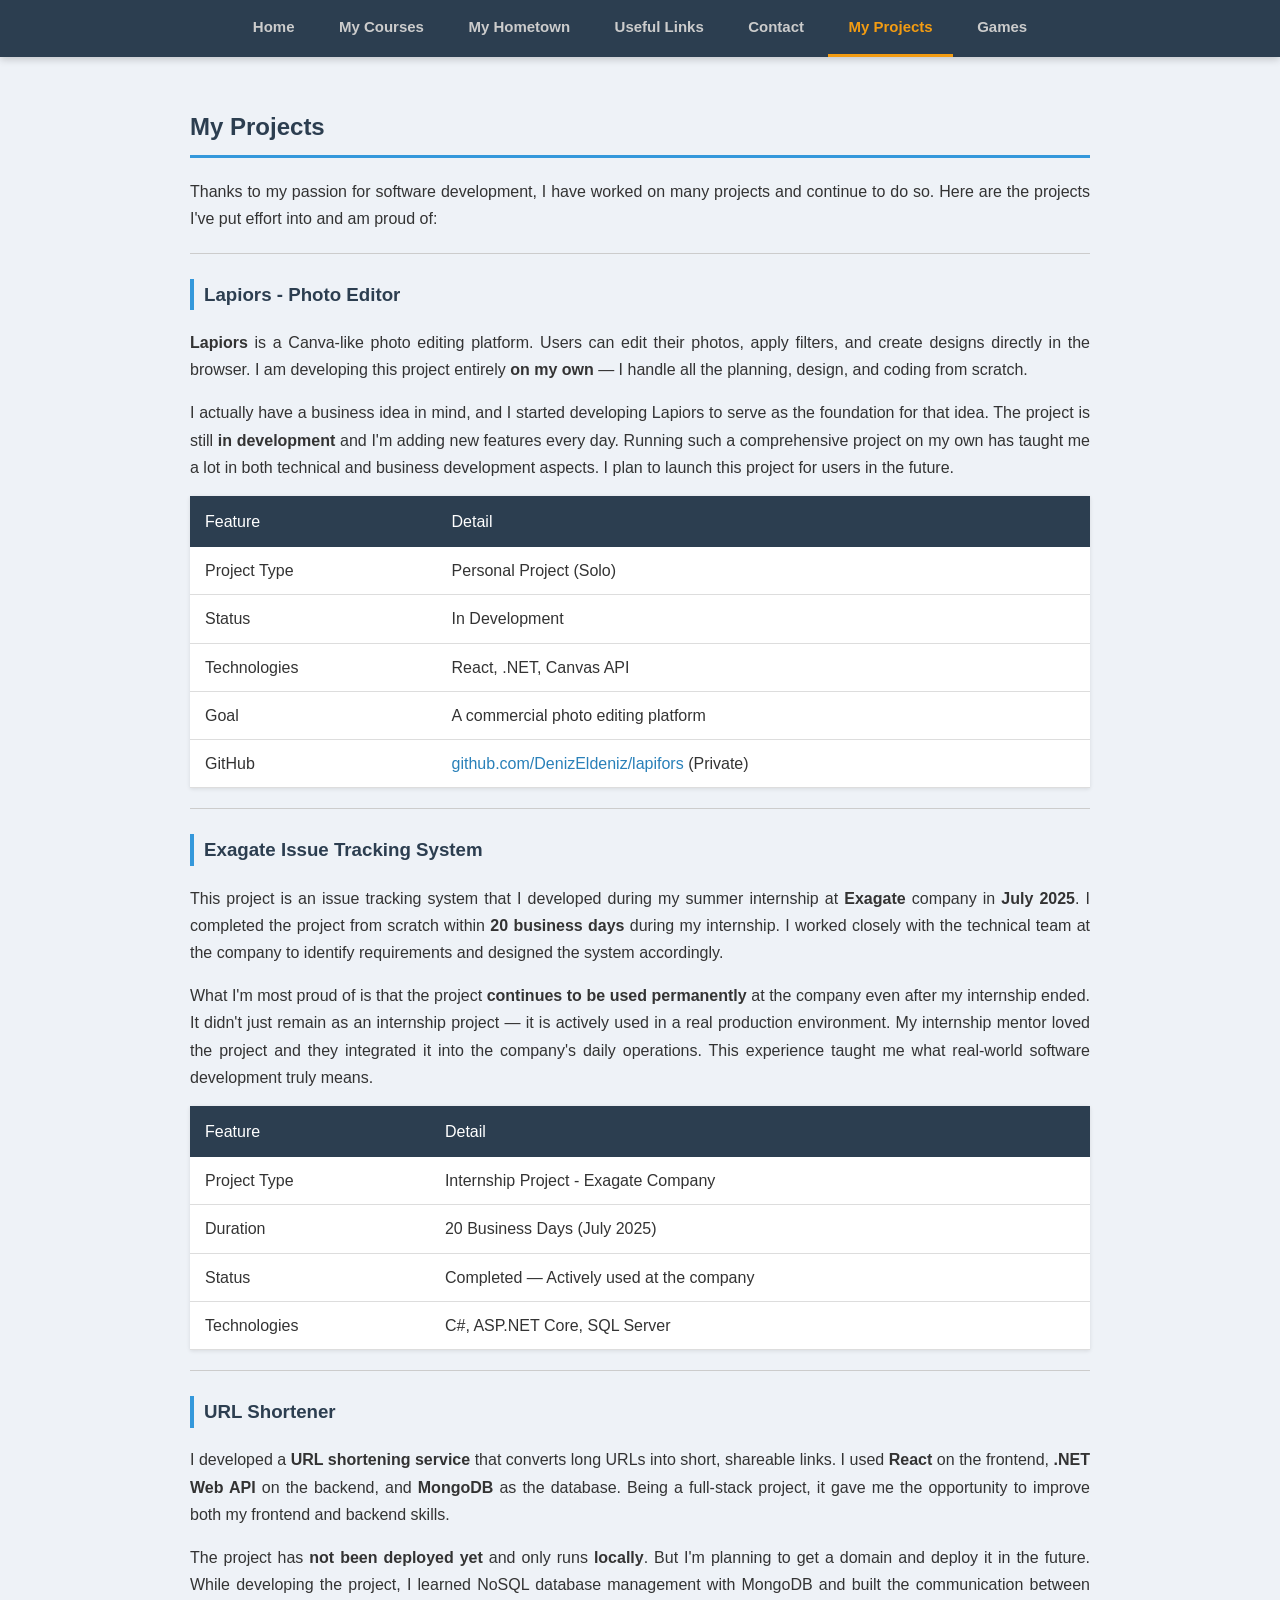
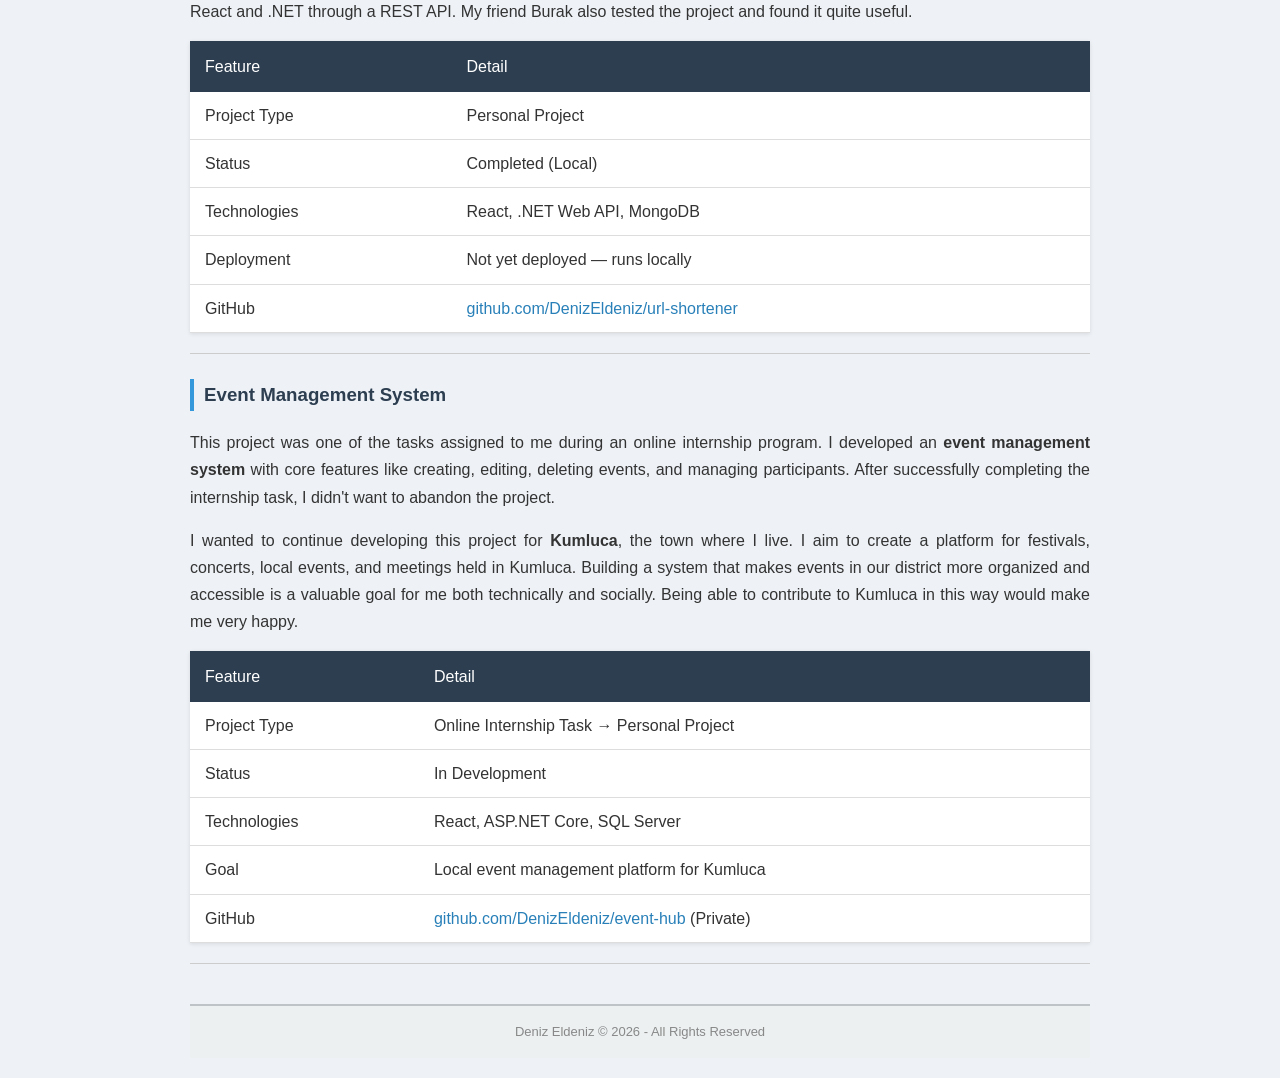
<file: projects.htm>
<!DOCTYPE html>
<html lang="en">

<head>
    <meta charset="UTF-8">
    <title>Deniz Eldeniz - Personal Website</title>
    <link rel="stylesheet" href="style.css">
</head>

<body>

    <!-- Navigation Menu -->
    <div class="nav">
        <a href="index.htm">Home</a>
        <a href="courses.htm">My Courses</a>
        <a href="myhometown.htm">My Hometown</a>
        <a href="usefullinks.htm">Useful Links</a>
        <a href="contactme.htm">Contact</a>
        <span class="active">My Projects</span>
        <a href="games.htm">Games</a>
    </div>

    <div class="container">

        <h2>My Projects</h2>

        <p>
            Thanks to my passion for software development, I have worked on many projects and continue to do so.
            Here are the projects I've put effort into and am proud of:
        </p>

        <hr>

        <h3>Lapiors - Photo Editor</h3>
        <p>
            <b>Lapiors</b> is a Canva-like photo editing platform. Users can edit their photos, apply filters,
            and create designs directly in the browser. I am developing this project entirely <b>on my own</b>
            — I handle all the planning, design, and coding from scratch.
        </p>
        <p>
            I actually have a business idea in mind, and I started developing Lapiors to serve as the foundation
            for that idea. The project is still <b>in development</b> and I'm adding new features every day.
            Running such a comprehensive project on my own has taught me a lot in both technical and business
            development aspects. I plan to launch this project for users in the future.
        </p>
        <table>
            <tr>
                <th>Feature</th>
                <th>Detail</th>
            </tr>
            <tr>
                <td>Project Type</td>
                <td>Personal Project (Solo)</td>
            </tr>
            <tr>
                <td>Status</td>
                <td>In Development</td>
            </tr>
            <tr>
                <td>Technologies</td>
                <td>React, .NET, Canvas API</td>
            </tr>
            <tr>
                <td>Goal</td>
                <td>A commercial photo editing platform</td>
            </tr>
            <tr>
                <td>GitHub</td>
                <td><a href="https://github.com/DenizEldeniz/lapifors" target="_blank">github.com/DenizEldeniz/lapifors</a> (Private)</td>
            </tr>
        </table>

        <hr>

        <h3>Exagate Issue Tracking System</h3>
        <p>
            This project is an issue tracking system that I developed during my summer internship at
            <b>Exagate</b> company in <b>July 2025</b>. I completed the project from scratch within
            <b>20 business days</b> during my internship. I worked closely with the technical team at the
            company to identify requirements and designed the system accordingly.
        </p>
        <p>
            What I'm most proud of is that the project <b>continues to be used permanently</b> at the company
            even after my internship ended. It didn't just remain as an internship project — it is actively
            used in a real production environment. My internship mentor loved the project and they integrated
            it into the company's daily operations. This experience taught me what real-world software
            development truly means.
        </p>
        <table>
            <tr>
                <th>Feature</th>
                <th>Detail</th>
            </tr>
            <tr>
                <td>Project Type</td>
                <td>Internship Project - Exagate Company</td>
            </tr>
            <tr>
                <td>Duration</td>
                <td>20 Business Days (July 2025)</td>
            </tr>
            <tr>
                <td>Status</td>
                <td>Completed — Actively used at the company</td>
            </tr>
            <tr>
                <td>Technologies</td>
                <td>C#, ASP.NET Core, SQL Server</td>
            </tr>
        </table>

        <hr>

        <h3>URL Shortener</h3>
        <p>
            I developed a <b>URL shortening service</b> that converts long URLs into short, shareable links.
            I used <b>React</b> on the frontend, <b>.NET Web API</b> on the backend, and <b>MongoDB</b> as the
            database. Being a full-stack project, it gave me the opportunity to improve both my frontend and
            backend skills.
        </p>
        <p>
            The project has <b>not been deployed yet</b> and only runs <b>locally</b>. But I'm planning to
            get a domain and deploy it in the future. While developing the project, I learned NoSQL database
            management with MongoDB and built the communication between React and .NET through a REST API.
            My friend Burak also tested the project and found it quite useful.
        </p>
        <table>
            <tr>
                <th>Feature</th>
                <th>Detail</th>
            </tr>
            <tr>
                <td>Project Type</td>
                <td>Personal Project</td>
            </tr>
            <tr>
                <td>Status</td>
                <td>Completed (Local)</td>
            </tr>
            <tr>
                <td>Technologies</td>
                <td>React, .NET Web API, MongoDB</td>
            </tr>
            <tr>
                <td>Deployment</td>
                <td>Not yet deployed — runs locally</td>
            </tr>
            <tr>
                <td>GitHub</td>
                <td><a href="https://github.com/DenizEldeniz/url-shortener" target="_blank">github.com/DenizEldeniz/url-shortener</a></td>
            </tr>
        </table>

        <hr>

        <h3>Event Management System</h3>
        <p>
            This project was one of the tasks assigned to me during an online internship program. I developed
            an <b>event management system</b> with core features like creating, editing, deleting events, and
            managing participants. After successfully completing the internship task, I didn't want to abandon
            the project.
        </p>
        <p>
            I wanted to continue developing this project for <b>Kumluca</b>, the town where I live. I aim to
            create a platform for festivals, concerts, local events, and meetings held in Kumluca. Building a
            system that makes events in our district more organized and accessible is a valuable goal for me
            both technically and socially. Being able to contribute to Kumluca in this way would make me very happy.
        </p>
        <table>
            <tr>
                <th>Feature</th>
                <th>Detail</th>
            </tr>
            <tr>
                <td>Project Type</td>
                <td>Online Internship Task → Personal Project</td>
            </tr>
            <tr>
                <td>Status</td>
                <td>In Development</td>
            </tr>
            <tr>
                <td>Technologies</td>
                <td>React, ASP.NET Core, SQL Server</td>
            </tr>
            <tr>
                <td>Goal</td>
                <td>Local event management platform for Kumluca</td>
            </tr>
            <tr>
                <td>GitHub</td>
                <td><a href="https://github.com/DenizEldeniz/event-hub" target="_blank">github.com/DenizEldeniz/event-hub</a> (Private)</td>
            </tr>
        </table>

        <hr>


        <div class="footer">Deniz Eldeniz &copy; 2026 - All Rights Reserved</div>

    </div>

</body>

</html>
</file>
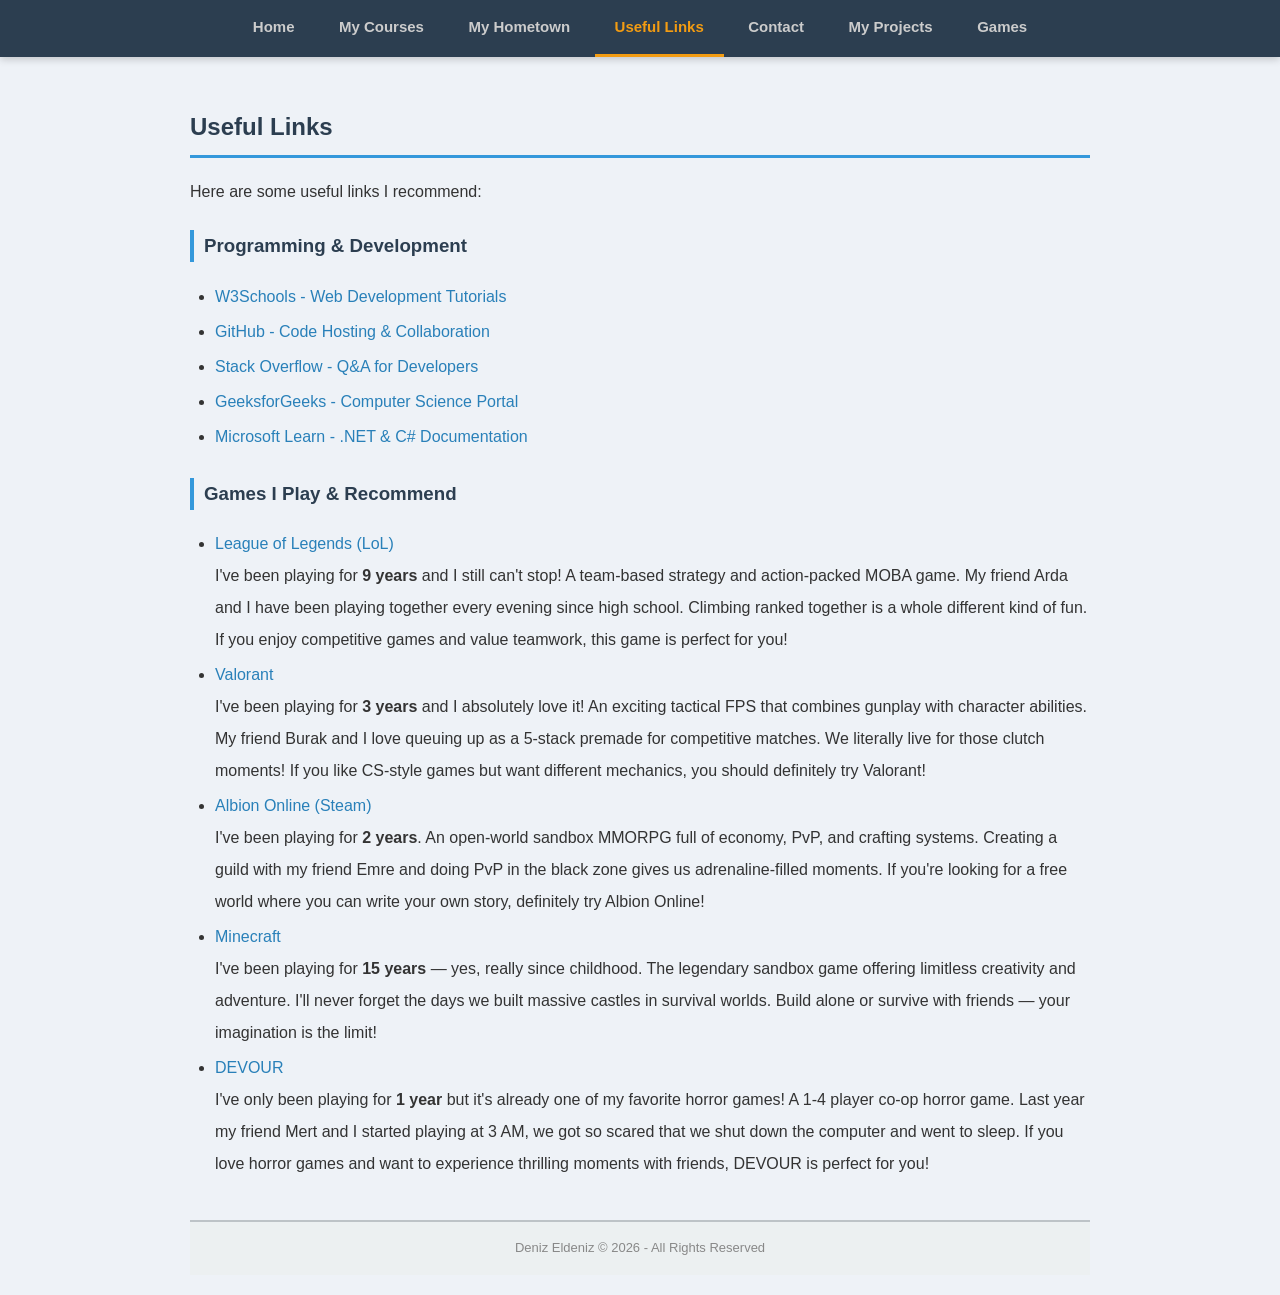
<file: usefullinks.htm>
<!DOCTYPE html>
<html lang="en">

<head>
    <meta charset="UTF-8">
    <title>Deniz Eldeniz - Personal Website</title>
    <link rel="stylesheet" href="style.css">
</head>

<body>

    <!-- Navigation Menu -->
    <div class="nav">
        <a href="index.htm">Home</a>
        <a href="courses.htm">My Courses</a>
        <a href="myhometown.htm">My Hometown</a>
        <span class="active">Useful Links</span>
        <a href="contactme.htm">Contact</a>
        <a href="projects.htm">My Projects</a>
        <a href="games.htm">Games</a>
    </div>

    <div class="container">

        <h2>Useful Links</h2>

        <p>Here are some useful links I recommend:</p>


        <h3>Programming & Development</h3>
        <ul>
            <li><a href="https://www.w3schools.com" target="_blank">W3Schools - Web Development Tutorials</a></li>
            <li><a href="https://github.com" target="_blank">GitHub - Code Hosting & Collaboration</a></li>
            <li><a href="https://stackoverflow.com" target="_blank">Stack Overflow - Q&A for Developers</a>
            </li>
            <li><a href="https://www.geeksforgeeks.org" target="_blank">GeeksforGeeks - Computer Science Portal</a>
            </li>
            <li><a href="https://learn.microsoft.com" target="_blank">Microsoft Learn - .NET & C# Documentation</a></li>
        </ul>

        <h3>Games I Play & Recommend</h3>
        <ul>
            <li>
                <a href="https://www.leagueoflegends.com" target="_blank">League of Legends (LoL)</a>
                <br>I've been playing for <strong>9 years</strong> and I still can't stop! A team-based strategy
                and action-packed MOBA game.
                My friend Arda and I have been playing together every evening since high school. Climbing ranked
                together is a whole different kind of fun.
                If you enjoy competitive games and value teamwork, this game is perfect for you!
            </li>
            <li>
                <a href="https://playvalorant.com" target="_blank">Valorant</a>
                <br>I've been playing for <strong>3 years</strong> and I absolutely love it! An exciting tactical
                FPS that combines gunplay with character abilities.
                My friend Burak and I love queuing up as a 5-stack premade for competitive matches. We literally
                live for those clutch moments!
                If you like CS-style games but want different mechanics, you should definitely try Valorant!
            </li>
            <li>
                <a href="https://store.steampowered.com/app/761890/Albion_Online/" target="_blank">Albion Online
                    (Steam)</a>
                <br>I've been playing for <strong>2 years</strong>. An open-world sandbox MMORPG full of economy,
                PvP, and crafting systems.
                Creating a guild with my friend Emre and doing PvP in the black zone gives us adrenaline-filled moments.
                If you're looking for a free world where you can write your own story, definitely try Albion Online!
            </li>
            <li>
                <a href="https://www.minecraft.net" target="_blank">Minecraft</a>
                <br>I've been playing for <strong>15 years</strong> — yes, really since childhood. The legendary
                sandbox game offering limitless creativity and adventure.
                I'll never forget the days we built massive castles in survival worlds.
                Build alone or survive with friends — your imagination is the limit!
            </li>
            <li>
                <a href="https://store.steampowered.com/app/1274570/DEVOUR/" target="_blank">DEVOUR</a>
                <br>I've only been playing for <strong>1 year</strong> but it's already one of my favorite horror
                games! A 1-4 player co-op horror game.
                Last year my friend Mert and I started playing at 3 AM, we got so scared that we shut down
                the computer and went to sleep.
                If you love horror games and want to experience thrilling moments with friends,
                DEVOUR is perfect for you!
            </li>
        </ul>

        <div class="footer">Deniz Eldeniz &copy; 2026 - All Rights Reserved</div>

    </div>

</body>

</html>
</file>
<file: style.css>
body {
    font-family: 'Segoe UI', Arial, sans-serif;
    margin: 0;
    padding: 0;
    background-color: #eef2f7;
    color: #333;
    line-height: 1.7;
}

/* Container */
.container {
    max-width: 900px;
    margin: 0 auto;
    padding: 20px 30px;
}

/* Navigation */
.nav {
    background-color: #2c3e50;
    padding: 0;
    text-align: center;
    position: sticky;
    top: 0;
    z-index: 100;
    box-shadow: 0 2px 8px rgba(0, 0, 0, 0.2);
}

.nav a,
.nav .active {
    display: inline-block;
    padding: 14px 20px;
    color: #ccc;
    text-decoration: none;
    font-size: 15px;
    font-weight: 600;
    transition: background-color 0.3s, color 0.3s;
    border-bottom: 3px solid transparent;
}

.nav a:hover {
    background-color: #34495e;
    color: white;
}

.nav .active {
    color: #f39c12;
    border-bottom: 3px solid #f39c12;
}

/* Headings */
h2 {
    color: #2c3e50;
    border-bottom: 3px solid #3498db;
    padding-bottom: 8px;
    margin-top: 30px;
}

h3 {
    color: #2c3e50;
    margin-top: 25px;
    padding-left: 10px;
    border-left: 4px solid #3498db;
}

/* Paragraphs */
p {
    text-align: justify;
    margin-bottom: 12px;
}

/* Links */
a {
    color: #2980b9;
    text-decoration: none;
}

a:hover {
    color: #e67e22;
    text-decoration: underline;
}

/* Tables */
table {
    border-collapse: collapse;
    margin: 15px 0;
    width: 100%;
    box-shadow: 0 1px 4px rgba(0, 0, 0, 0.1);
}

table th {
    background-color: #2c3e50;
    color: white;
    padding: 12px 15px;
    text-align: left;
    font-weight: normal;
}

table td {
    padding: 10px 15px;
    border-bottom: 1px solid #ddd;
    background-color: white;
}

table tr:hover td {
    background-color: #eaf2f8;
}

/* Lists */
ul,
ol {
    line-height: 2;
    padding-left: 25px;
}

li {
    margin-bottom: 3px;
}

/* Images */
img {
    border: 3px solid #bdc3c7;
    border-radius: 8px;
    box-shadow: 0 2px 6px rgba(0, 0, 0, 0.15);
    max-width: 100%;
}

/* Blockquote */
blockquote {
    background-color: #fdf6e3;
    border-left: 5px solid #f39c12;
    padding: 15px 20px;
    margin: 20px 0;
    font-style: italic;
    color: #555;
}

/* Footer */
.footer {
    text-align: center;
    color: #888;
    font-size: 13px;
    margin-top: 40px;
    padding: 15px 0;
    border-top: 2px solid #bdc3c7;
    background-color: #ecf0f1;
}

/* Horizontal Rule */
hr {
    border: none;
    border-top: 1px solid #ccc;
    margin: 20px 0;
}
</file>
